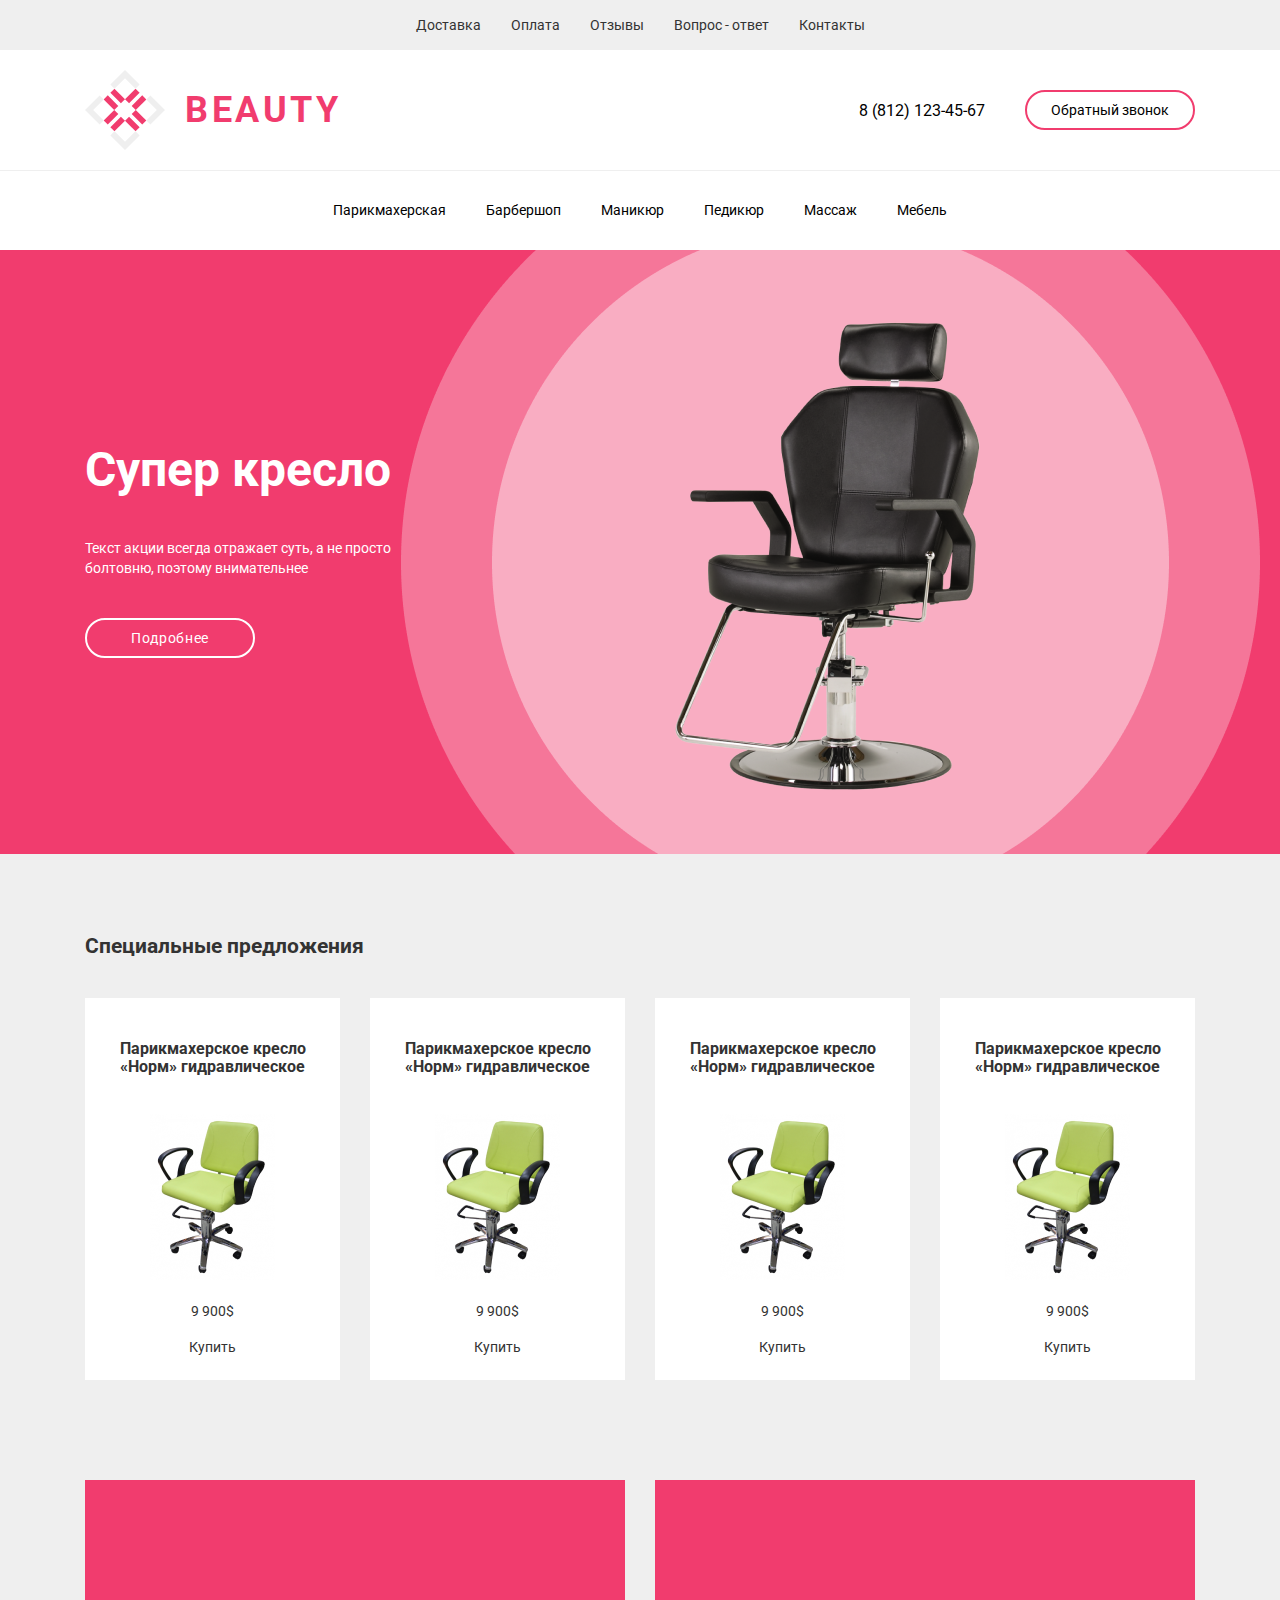
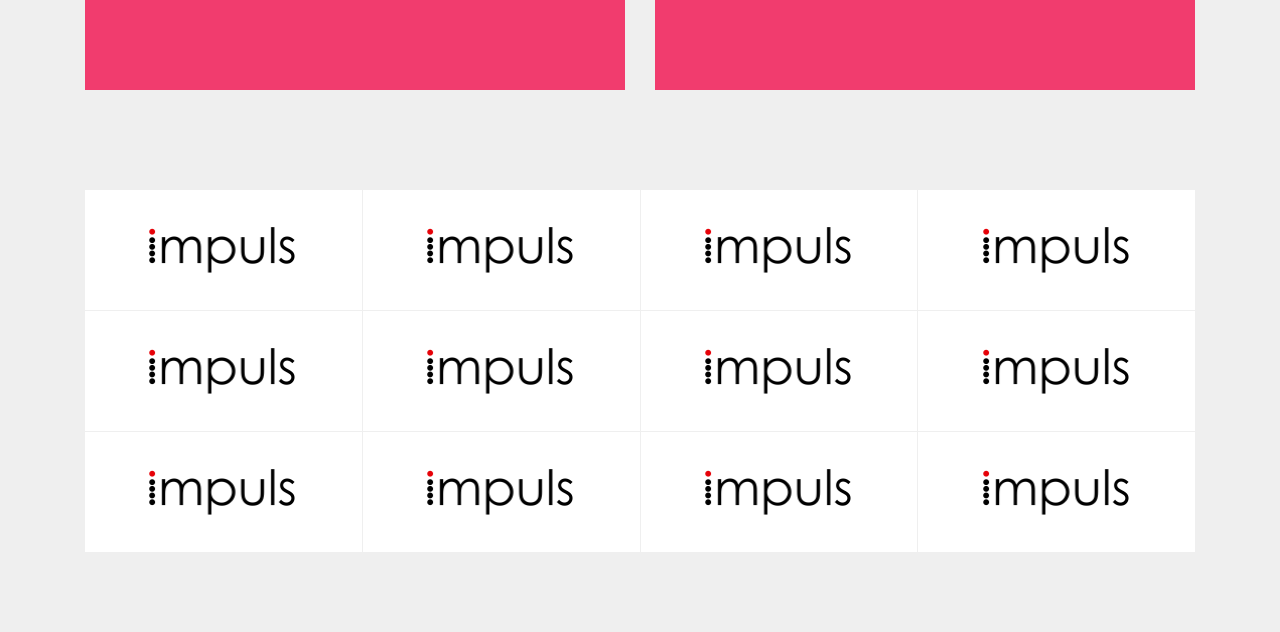
<file: index.html>
<!DOCTYPE html>
<html lang="en">

<head>
  <meta charset="UTF-8">
  <meta name="viewport" content="width=device-width, initial-scale=1.0">
  <title>Document</title>
  <link rel="stylesheet" href="assets/css/normalize.css">
  <link rel="preconnect" href="https://fonts.googleapis.com">
  <link rel="preconnect" href="https://fonts.gstatic.com" crossorigin>
  <link href="https://fonts.googleapis.com/css2?family=Roboto:wght@400;500;700&display=swap" rel="stylesheet">
  <link rel="stylesheet" href="assets/css/style.css">
</head>

<body>

  <header class="header">
    <nav class="navbar-secondary">
      <div class="container">
        <ul class="navbar-secondary__list">
          <li class="navbar-secondary__item">
            <a class="navbar-secondary__link" href="">Доставка</a>
          </li>
          <li class="navbar-secondary__item">
            <a class="navbar-secondary__link" href="">Оплата</a>
          </li>
          <li class="navbar-secondary__item">
            <a class="navbar-secondary__link" href="">Отзывы</a>
          </li>
          <li class="navbar-secondary__item">
            <a class="navbar-secondary__link" href="">Вопрос - ответ</a>
          </li>
          <li class="navbar-secondary__item">
            <a class="navbar-secondary__link" href="">Контакты</a>
          </li>
        </ul>
      </div>
    </nav>

    <div class="container container--logo">
      <div class="logo">
        <a class="logo__link" href="">
          <img class="logo__image" src="assets/img/logo.svg" alt="logo">
          <strong class="logo__title">BEAUTY</strong>
        </a>
      </div>

      <div class="feedback">
        <a class="feedback__phone" href="tel:+88121234567">8 (812) 123-45-67</a>
        <button class="feedback__button" type="button">Обратный звонок</button>
      </div>
    </div>

    <nav class="navbar-primary">
      <div class="container">
        <ul class="navbar-primary__list">
          <li class="navbar-primary__item">
            <a class="navbar-primary__link" href="">Парикмахерская</a>
          </li>
          <li class="navbar-primary__item">
            <a class="navbar-primary__link" href="">Барбершоп</a>
          </li>
          <li class="navbar-primary__item">
            <a class="navbar-primary__link" href="">Маникюр</a>
          </li>
          <li class="navbar-primary__item">
            <a class="navbar-primary__link" href="">Педикюр</a>
          </li>
          <li class="navbar-primary__item">
            <a class="navbar-primary__link" href="">Массаж</a>
          </li>
          <li class="navbar-primary__item">
            <a class="navbar-primary__link" href="">Мебель</a>
          </li>
        </ul>
      </div>
    </nav>
  </header>

  <main class="main">
    <section class="hero">
      <div class="container">
        <div class="hero__content">
          <h2 class="hero__title">Супер кресло</h2>
          <div class="hero__description">Текст акции всегда отражает суть, а не просто
            болтовню, поэтому внимательнее</div>
          <div class="hero__actions">
            <a class="hero__links" href="">Подробнее</a>
          </div>
        </div>
      </div>
    </section>

    <section class="specials">
      <div class="container">
        <h2 class="specials__title">Специальные предложения</h2>
        <div class="specials__content">
          <article class="special">
            <h3 class="special__title">Парикмахерское кресло «Норм» гидравлическое</h3>
            <div class="special__image"><img src="assets/img/item.png" alt=""></div>
            <div class="special__price">9 900$</div>
            <div class="special__buy"><a href="">Купить</a></div>
          </article>
          <article class="special">
            <h3 class="special__title">Парикмахерское кресло «Норм» гидравлическое</h3>
            <div class="special__image"><img src="assets/img/item.png" alt=""></div>
            <div class="special__price">9 900$</div>
            <div class="special__buy"><a href="">Купить</a></div>
          </article>
          <article class="special">
            <h3 class="special__title">Парикмахерское кресло «Норм» гидравлическое</h3>
            <div class="special__image"><img src="assets/img/item.png" alt=""></div>
            <div class="special__price">9 900$</div>
            <div class="special__buy"><a href="">Купить</a></div>
          </article>
          <article class="special">
            <h3 class="special__title">Парикмахерское кресло «Норм» гидравлическое</h3>
            <div class="special__image"><img src="assets/img/item.png" alt=""></div>
            <div class="special__price">9 900$</div>
            <div class="special__buy"><a href="">Купить</a></div>
          </article>
        </div>
      </div>
    </section>

    <section class="submit">
      <!-- h2 для секции - пропускаем -->
      <div class="container container--submit">
        <div class="subscribe"></div>
        <div class="location"></div>
      </div>
    </section>

    <section class="brands">
      <!-- h2 для секции - пропускаем -->
      <div class="container container--brands">
        <a class="brand-item" href="">
          <img class="brand-item__image" src="assets/img/brand-name.png" alt="">
        </a>
        <a class="brand-item" href="">
          <img class="brand-item__image" src="assets/img/brand-name.png" alt="">
        </a>
        <a class="brand-item" href="">
          <img class="brand-item__image" src="assets/img/brand-name.png" alt="">
        </a>
        <a class="brand-item" href="">
          <img class="brand-item__image" src="assets/img/brand-name.png" alt="">
        </a>
        <a class="brand-item" href="">
          <img class="brand-item__image" src="assets/img/brand-name.png" alt="">
        </a>
        <a class="brand-item" href="">
          <img class="brand-item__image" src="assets/img/brand-name.png" alt="">
        </a>
        <a class="brand-item" href="">
          <img class="brand-item__image" src="assets/img/brand-name.png" alt="">
        </a>
        <a class="brand-item" href="">
          <img class="brand-item__image" src="assets/img/brand-name.png" alt="">
        </a>
        <a class="brand-item" href="">
          <img class="brand-item__image" src="assets/img/brand-name.png" alt="">
        </a>
        <a class="brand-item" href="">
          <img class="brand-item__image" src="assets/img/brand-name.png" alt="">
        </a>
        <a class="brand-item" href="">
          <img class="brand-item__image" src="assets/img/brand-name.png" alt="">
        </a>
        <a class="brand-item" href="">
          <img class="brand-item__image" src="assets/img/brand-name.png" alt="">
        </a>
      </div>
    </section>
  </main>

</body>

</html>
</file>
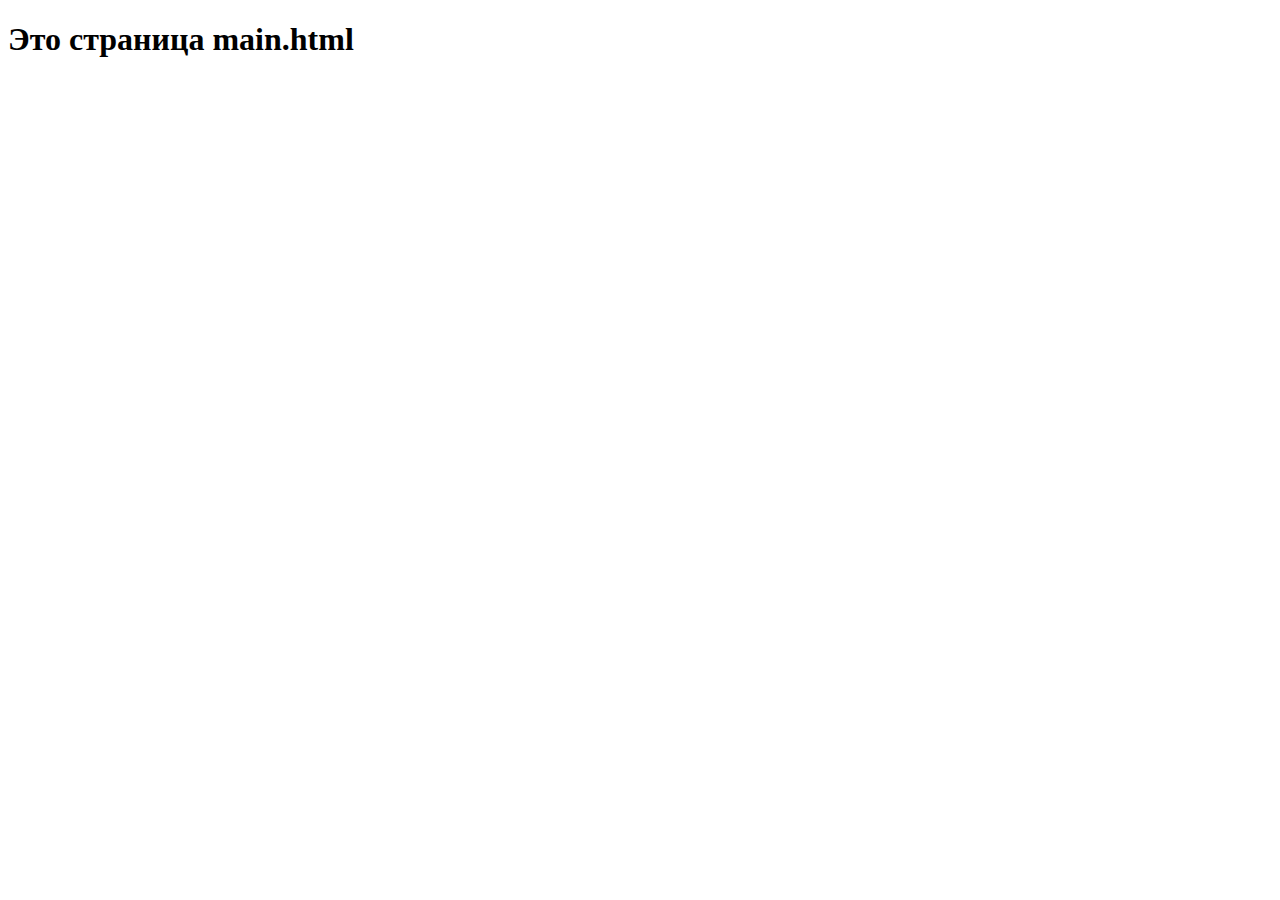
<file: main.html>
<!DOCTYPE html>
<html lang="en">

<head>
  <meta charset="UTF-8">
  <meta http-equiv="X-UA-Compatible" content="IE=edge">
  <meta name="viewport" content="width=device-width, initial-scale=1.0">
  <title>Main</title>
</head>

<body>
  <main>
    <h1>Это страница main.html</h1>
  </main>
</body>

</html>
</file>
<file: assets/css/style.css>
*,
*::before,
*::after {
  box-sizing: border-box;
}

html {
  font-size: 16px;
}

body {
  font-size: 14px;
  font-family: "Roboto", sans-serif;
  color: #333333;
  background-color: #ffffff;
}

a {
  text-decoration: none;
  color: inherit;
}
.header {
}
.container {
  max-width: 1150px;
  padding: 0 20px;
  margin: 0 auto;
}
.container--logo {
  min-height: 120px;
  display: flex;
  align-items: center;
  justify-content: space-between;
  gap: 40px;
  padding-top: 20px;
  padding-bottom: 20px;
}
.navbar-secondary {
  background-color: #efefef;
  padding: 1em 0;
  min-height: 50px;
  display: flex;
  align-items: center;
}

.navbar-secondary__list {
  list-style: none;
  margin: 0;
  padding: 0;

  display: flex;
  gap: 0.5em 30px;
  flex-wrap: wrap;
}
.navbar-secondary__item {
}
.navbar-secondary__link {
  line-height: 16px;
}
.logo {
}
.logo__link {
  display: flex;
  column-gap: 20px;
  align-items: center;
}
.logo__image {
  width: 80px;
  height: 80px;
}
.logo__title {
  font-weight: 700;
  font-size: 36px;
  line-height: 42px;
  letter-spacing: 0.1em;
  color: #f13c6e;
}
.feedback {
  display: flex;
  column-gap: 40px;
  align-items: center;
}
.feedback__phone {
  font-size: 1rem;
  line-height: 19px;
  color: #000000;
}
.feedback__button {
  min-width: 170px;
  height: 40px;
  line-height: 16px;

  color: #000000;

  background: #ffffff;
  border: 2px solid #f13c6e;
  border-radius: 40px;
}
.navbar-primary {
  padding: 1em 0;
  min-height: 80px;
  display: flex;
  align-items: center;
  justify-content: center;
  border-top: 1px solid #efefef;
}
.navbar-primary__list {
  list-style: none;
  margin: 0;
  padding: 0;

  display: flex;
  gap: 0.5em 40px;
  flex-wrap: wrap;
}
.navbar-primary__item {
}
.navbar-primary__link {
  color: #000000;
}
.main {
  background-color: #efefef;
  padding-bottom: 80px;
}
.hero {
  background-color: #f13c6e;
  background-image: url(../img/hero.png);
  background-repeat: no-repeat;
  background-position: 50% 50%;
  min-height: 604px;
  padding-top: 192px;
  padding-bottom: 192px;
  margin-bottom: 80px;
}
.hero__content {
  max-width: 310px;
  display: flex;
  gap: 40px;
  flex-direction: column;
}
.hero__title {
  font-weight: 700;
  font-size: 48px;
  line-height: 56px;
  color: #ffffff;
  margin: 0;
}
.hero__description {
  line-height: 1.43;
  color: #ffffff;
}
.hero__links {
  display: flex;
  justify-content: center;
  align-items: center;
  font-size: 14px;
  line-height: 16px;
  text-align: center;
  letter-spacing: 0.05em;

  color: #ffffff;
  width: 170px;
  height: 40px;
  background: #f13c6e;
  border: 2px solid #ffffff;
  border-radius: 40px;
  padding: 0.5em 1em;
}

.specials {
  margin-bottom: 100px;
}
.specials__title {
  margin-top: 0;
  margin-bottom: 40px;
}
.specials__content {
  display: flex;
  gap: 30px;
}
.special {
  background-color: #ffffff;
  padding: 25px;
  display: flex;
  gap: 20px;
  flex-direction: column;
  text-align: center;
}
.special__title {
  order: -1;
}
.special__image {
}
.special__price {
}
.special__buy {
}

.submit {
  margin-bottom: 100px;
}
.container--submit {
  display: flex;
  gap: 30px;
}
.subscribe {
  background-color: #f13c6e;
  min-height: 210px;
  flex-grow: 1;
}
.location {
  background-color: #f13c6e;
  min-height: 210px;
  flex-grow: 1;
}

.brands {
}
.container--brands {
  display: grid;
  grid-template-columns: repeat(4, 1fr);
  grid-auto-rows: 120px;
  gap: 1px;
}
.brand-item {
  display: flex;
  justify-content: center;
  align-items: center;
  background-color: #ffffff;
  padding: 1em;
}
.brand-item__image {
  width: 100%;
  max-width: 150px;
}
</file>
